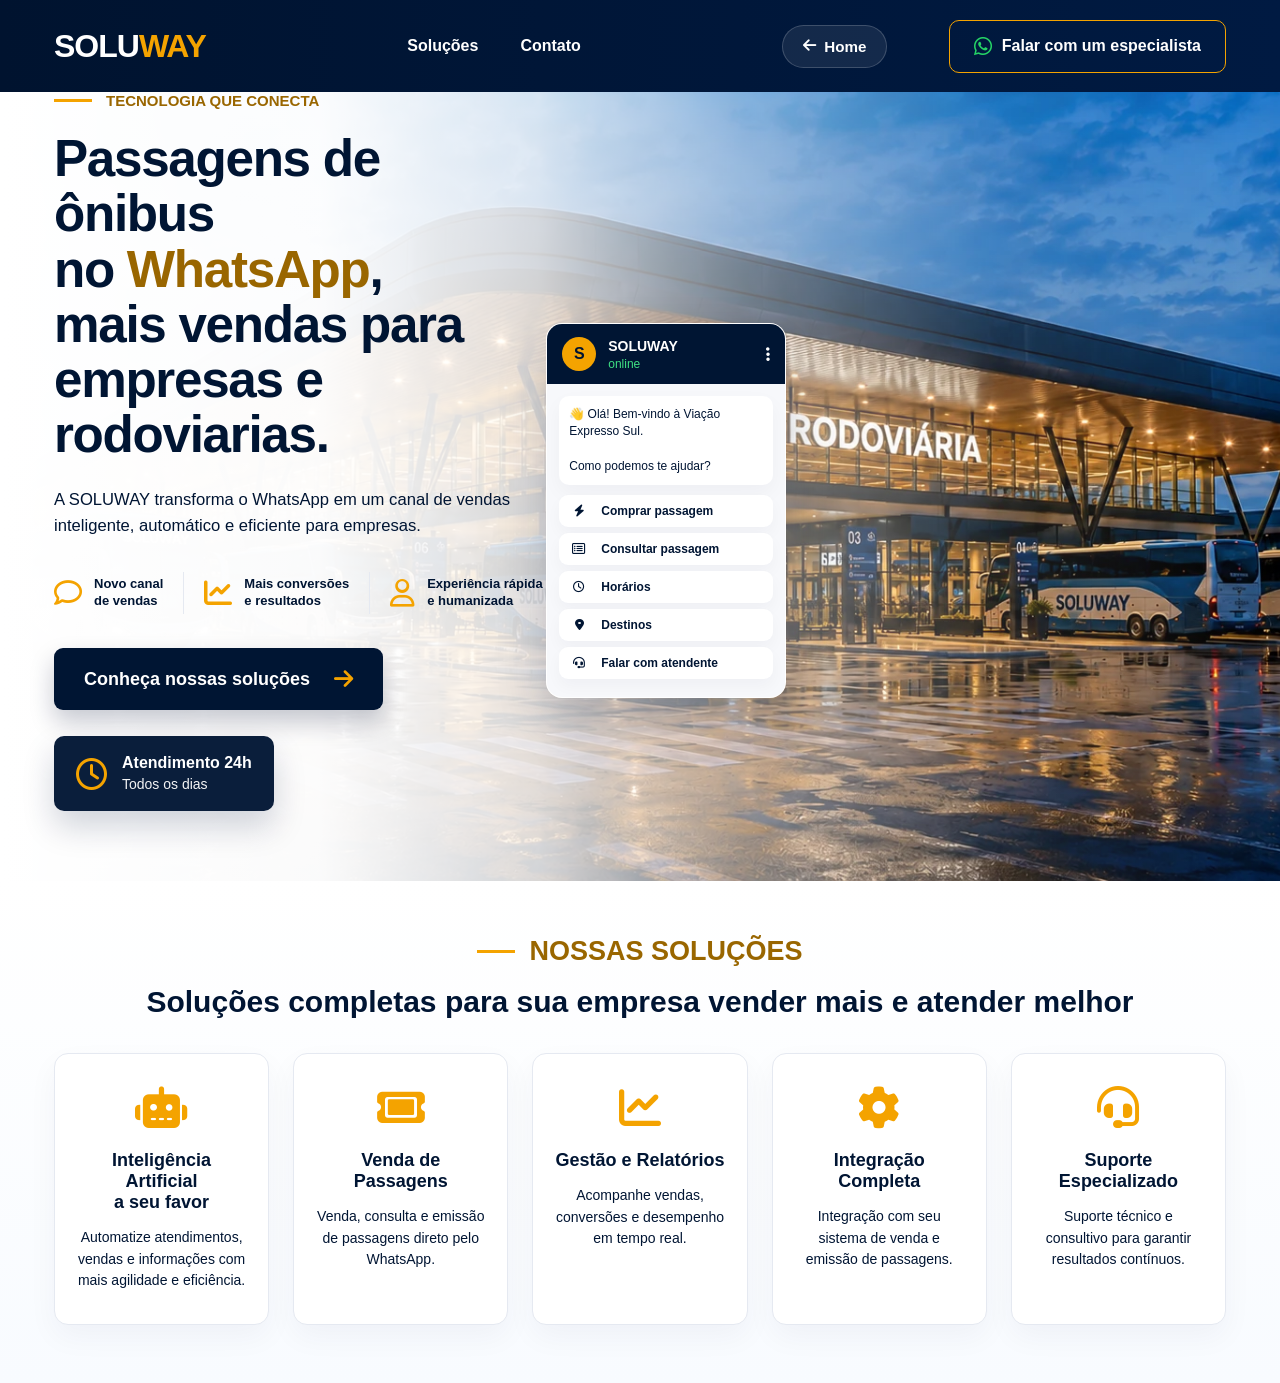
<file: index.html>
<!doctype html>
<html lang="pt-BR">
  <head>
  <!-- Registro técnico de erros: SOLUWAY -->
  <script>
(function () {
  'use strict';
  var endpoint = 'https://api.soluway.com.br/api/monitoramento/erros';
  var nomes = ['Error', 'TypeError', 'ReferenceError', 'SyntaxError', 'RangeError',
    'URIError', 'EvalError', 'AggregateError'];
  var arquivos = ['index.html', 'script.js', 'home.css', 'style.css',
    'monitoramento-erros.js', 'img_rodoviaria.webp'];
  var minuto = 0, quantidade = 0, total = 0, repetidos = Object.create(null);

  function arquivoLocal(fonte) {
    if (!fonte) return 'index.html';
    try {
      var url = new URL(fonte, location.href);
      if (url.origin !== location.origin) return null;
      var nome = url.pathname.split('/').pop() || 'index.html';
      return arquivos.indexOf(nome) >= 0 ? nome : 'outro-arquivo';
    } catch (_) { return null; }
  }
  function enviar(tipo, nome, arquivo, linha, coluna) {
    if (!arquivo || typeof window.fetch !== 'function') return;
    var atual = Math.floor(Date.now() / 60000);
    if (atual !== minuto) {
      minuto = atual; quantidade = 0; repetidos = Object.create(null);
    }
    var n = nomes.indexOf(nome) >= 0 ? nome : 'OutroErro';
    var l = Number.isInteger(linha) && linha >= 0 && linha <= 10000000 ? linha : 0;
    var c = Number.isInteger(coluna) && coluna >= 0 && coluna <= 10000000 ? coluna : 0;
    var chave = [tipo, n, arquivo, l, c].join(':');
    if (quantidade >= 5 || total >= 10 || repetidos[chave]) return;
    repetidos[chave] = true; quantidade += 1; total += 1;
    var pagina = location.pathname === '/lgpd.html' ? '/lgpd.html' :
      location.pathname === '/' || location.pathname === '/index.html' ? '/' : '/outra-pagina';
    try {
      window.fetch(endpoint, {
        method: 'POST', mode: 'cors', credentials: 'omit', keepalive: true,
        headers: { 'Content-Type': 'application/json' },
        body: JSON.stringify({ versao: 1, tipo: tipo, nome: n, pagina: pagina,
          arquivo: arquivo, linha: l, coluna: c })
      }).catch(function () {});
    } catch (_) {}
  }
  window.addEventListener('error', function (evento) {
    try {
      var alvo = evento.target;
      if (alvo && alvo !== window && /^(SCRIPT|LINK|IMG)$/.test(alvo.tagName || '')) {
        enviar('recurso', 'Error', arquivoLocal(alvo.src || alvo.href), 0, 0);
        return;
      }
      var nome = evento.error && evento.error.name;
      enviar('javascript', nome || 'Error', arquivoLocal(evento.filename), evento.lineno, evento.colno);
    } catch (_) {}
  }, true);
  window.addEventListener('unhandledrejection', function (evento) {
    try {
      var motivo = evento.reason;
      enviar('promise', motivo && motivo.name || 'OutroErro', 'outro-arquivo', 0, 0);
    } catch (_) {}
  });
  // Teste voluntário de envio; não lança erro nem interrompe o site.
  try {
    if (new URLSearchParams(location.search).get('teste_monitoramento') === '1') {
      enviar('teste', 'Error', 'index.html', 0, 0);
    }
  } catch (_) {}
})();

  </script>

  <!-- Google Analytics: SOLUWAY — Sites públicos -->
    <script async src="https://www.googletagmanager.com/gtm.js?id=G-0V5ZH171MF"></script>
    <script>
      window.dataLayer = window.dataLayer || [];
      function gtag(){dataLayer.push(arguments);}
      gtag('js', new Date());
      document.addEventListener('click', function (event) {
        const link = event.target.closest('a[href]');
        if (!link) return;
        const url = new URL(link.href, location.href);
        if (url.hostname !== 'wa.me' && url.hostname !== 'api.whatsapp.com') return;
        gtag('event', 'whatsapp_click', {
          send_to: 'G-0V5ZH171MF',
          site_name: 'rodoviaria',
          button_id: link.id || link.className || 'contato',
          contact_channel: 'whatsapp'
        });
      }, true);
    </script>
    <meta charset="UTF-8" />
    <meta name="viewport" content="width=device-width, initial-scale=1.0" />
    <title>SOLUWAY | Passagens de ônibus no WhatsApp</title>
    <meta name="description" content="Modernize o atendimento da sua rodoviária com a SOLUWAY. Venda passagens de ônibus pelo WhatsApp com automação e integração para facilitar a operação." />

    <link rel="stylesheet" href="css/style.css?v=20261112-mobile1" />

    <link
      rel="stylesheet"
      href="https://cdnjs.cloudflare.com/ajax/libs/font-awesome/6.5.1/css/all.min.css"
    />
  </head>

  <body>



    
 
    <!-- HEADER -->
    <header class="header">
      <div class="logo">
        <span>SOLU<span>WAY</span></span>
      </div>

      <nav class="nav">
        <a href="#solucoes">Soluções</a>
        <a href="https://wa.me/555191456354?text=Ol%C3%A1%21%20Gostaria%20de%20falar%20com%20um%20especialista%20da%20SOLUWAY." target="_blank" rel="noopener" id="whatsapp-contato-menu">Contato</a>
      </nav>
 <a href="https://soluway.com.br" class="btn-voltar-home">
  <i class="fa-solid fa-arrow-left"></i>
  Home
</a>

      <a
        href="https://wa.me/555191456354?text=Ol%C3%A1%21%20Gostaria%20de%20falar%20com%20um%20especialista%20da%20SOLUWAY."
        target="_blank"
        id="whatsapp-fale-conosco-header"
        class="btn-whatsapp"
        rel="noopener"
      >
        <i class="fa-brands fa-whatsapp"></i>
        Falar com um especialista
      </a>
    </header>

    <!-- HERO -->
    <main class="hero">
      <!-- COLUNA ESQUERDA -->
      <section class="hero-content">
        <div class="tag">
          <span></span>
          TECNOLOGIA QUE CONECTA
        </div>

        <h1>
          Passagens de ônibus <br />
          no <strong>WhatsApp</strong>, <br />
          mais vendas para <br />
          empresas e rodoviarias.
        </h1>

        <p>
          A SOLUWAY transforma o WhatsApp em um canal de vendas inteligente,
          automático e eficiente para empresas.
        </p>

        <div class="benefits">
          <div class="benefit-item">
            <i class="fa-regular fa-comment"></i>
            <span>Novo canal<br />de vendas</span>
          </div>

          <div class="benefit-line"></div>

          <div class="benefit-item">
            <i class="fa-solid fa-chart-line"></i>
            <span>Mais conversões<br />e resultados</span>
          </div>

          <div class="benefit-line"></div>

          <div class="benefit-item">
            <i class="fa-regular fa-user"></i>
            <span>Experiência rápida<br />e humanizada</span>
          </div>
        </div>

        <a href="#solucoes" class="main-button">
          Conheça nossas soluções
          <i class="fa-solid fa-arrow-right"></i>
        </a>

        <div class="mini-card mini-card-left">
          <i class="fa-regular fa-clock"></i>
          <div>
            <strong>Atendimento 24h</strong>
            <span>Todos os dias</span>
          </div>
        </div>
      </section>

      <!-- CARD WHATSAPP CENTRAL -->
      <section class="whatsapp-center">
        <div class="whatsapp-card">
          <div class="phone-header">
            <div class="brand-circle">S</div>
            <div>
              <strong>SOLUWAY</strong>
              <small>online</small>
            </div>
            <i class="fa-solid fa-ellipsis-vertical"></i>
          </div>

          <div class="phone-body">
            <div class="message">
              👋 Olá! Bem-vindo à Viação Expresso Sul.<br /><br />
              Como podemos te ajudar?
            </div>

            <button>
              <i class="fa-solid fa-bolt"></i>
              Comprar passagem
            </button>

            <button>
              <i class="fa-regular fa-rectangle-list"></i>
              Consultar passagem
            </button>

            <button>
              <i class="fa-regular fa-clock"></i>
              Horários
            </button>

            <button>
              <i class="fa-solid fa-location-dot"></i>
              Destinos
            </button>

            <button>
              <i class="fa-solid fa-headset"></i>
              Falar com atendente</button
            >
          </div>
        </div>
      </section>

      <section class="hero-visual">
        <img
          class="station-img"
          src="assets/img_rodoviaria.webp"
          alt="Rodoviária moderna com ônibus"
        />
      </section>
    </main>

    <!-- SERVIÇOS -->
    <section class="services" id="solucoes">
      <div class="services-title">
        <div class="tag center">
          <span></span>
          NOSSAS SOLUÇÕES
        </div>

        <h2>
          Soluções completas para sua empresa vender mais e atender melhor
        </h2>
      </div>

      <div class="services-grid">
        <div class="service-card">
          <i class="fa-solid fa-robot"></i>
          <h3>Inteligência Artificial<br />a seu favor</h3>
          <p>
            Automatize atendimentos, vendas e informações com mais agilidade e
            eficiência.
          </p>
        </div>

        <div class="service-card">
          <i class="fa-solid fa-ticket"></i>
          <h3>Venda de Passagens</h3>
          <p>Venda, consulta e emissão de passagens direto pelo WhatsApp.</p>
        </div>

        <div class="service-card">
          <i class="fa-solid fa-chart-line"></i>
          <h3>Gestão e Relatórios</h3>
          <p>Acompanhe vendas, conversões e desempenho em tempo real.</p>
        </div>

        <div class="service-card">
          <i class="fa-solid fa-gear"></i>
          <h3>Integração Completa</h3>
          <p>Integração com seu sistema de venda e emissão de passagens.</p>
        </div>

        <div class="service-card">
          <i class="fa-solid fa-headset"></i>
          <h3>Suporte Especializado</h3>
          <p>
            Suporte técnico e consultivo para garantir resultados contínuos.
          </p>
        </div>
      </div>
    </section>
    <script defer src="script.js"></script>
  </body>
</html>
</file>
<file: css/style.css>
* {
  margin: 0;
  padding: 0;
  box-sizing: border-box;
}

:root {
  --navy: #001533;
  --navy-light: #001f4d;
  --gold: #f4a300;
  --white: #ffffff;
  --text: #061739;
  --muted: #5d6b85;
  --border: #e5e9f1;
  --whatsapp: #25d366;
}

body {
  font-family: Arial, Helvetica, sans-serif;
  background: var(--white);
  color: var(--text);
}

a {
  text-decoration: none;
  color: inherit;
}

/* =========================
   HEADER
========================= */

.header {
  position: fixed;
  top: 0;
  left: 0;
  width: 100%;
  z-index: 1000;
  height: 92px;
  background: linear-gradient(90deg, #00132f, #001a42);
  display: flex;
  align-items: center;
  justify-content: space-between;
  padding: 0 54px;
  color: var(--white);
}

.logo {
  display: flex;
  align-items: center;
  gap: 14px;
  font-size: 32px;
  font-weight: 900;
  letter-spacing: -1px;
}

.logo > span > span {
  color: var(--gold);
}

.logo-icon {
  width: 48px;
  height: 48px;
  background: linear-gradient(
    135deg,
    #ffffff 0%,
    #ffffff 45%,
    var(--gold) 45%,
    var(--gold) 100%
  );
  color: var(--navy);
  border-radius: 13px;
  display: flex;
  align-items: center;
  justify-content: center;
  font-weight: 900;
}

.nav {
  display: flex;
  align-items: center;
  gap: 42px;
  font-size: 16px;
  font-weight: 600;
}

.nav a {
  transition: 0.3s;
}

.nav a:hover {
  color: var(--gold);
}

.btn-whatsapp {
  border: 1.5px solid var(--gold);
  border-radius: 10px;
  padding: 15px 24px;
  display: flex;
  align-items: center;
  gap: 10px;
  font-weight: 800;
  transition: 0.3s;
}

.btn-whatsapp:hover {
  background: rgba(244, 163, 0, 0.12);
}

.btn-whatsapp i {
  color: var(--whatsapp);
  font-size: 21px;
}

/* =========================
   HERO
========================= */

.hero {
  min-height: calc(100vh - 92px);
  width: 100%;
  display: flex;
  align-items: center;
  position: relative;
  overflow: hidden;
  padding-bottom: 0;
}

/* Fundo com ônibus ocupando toda a hero */
.hero-visual {
  position: absolute;
  inset: 0;
  width: 100%;
  height: 100%;
  overflow: hidden;
  z-index: 1;
}

.hero-visual .bus-bg {
  position: absolute;
  inset: 0;
  width: 100%;
  height: 100%;
  object-fit: cover;
  object-position: center right;
  z-index: 1;
  display: block;
}

/* Degradê por cima dos ônibus */
.hero-visual::before {
  content: "";
  position: absolute;
  inset: 0;
  background: linear-gradient(
    90deg,
    #ffffff 0%,
    rgba(255, 255, 255, 0.98) 24%,
    rgba(255, 255, 255, 0.82) 38%,
    rgba(255, 255, 255, 0.48) 52%,
    rgba(255, 255, 255, 0.18) 64%,
    rgba(255, 255, 255, 0) 78%
  );
  z-index: 2;
  pointer-events: none;
}

/* Profissional por cima do fundo */
.hero-visual .person-img {
  position: absolute;
  right: -110px;
  bottom: 0;
  height: 670px;
  width: auto;
  object-fit: contain;
  z-index: 8;
  display: block;
}

/* Esconde badge antigo, caso ainda esteja dentro do hero-visual */
.hero-visual .mini-card {
  display: none;
}

/* Botão verde flutuante */
.hero-visual .floating-whatsapp {
  position: absolute;
  right: 32px;
  bottom: 36px;
  width: 64px;
  height: 64px;
  background: var(--whatsapp);
  color: var(--white);
  border-radius: 50%;
  display: flex;
  align-items: center;
  justify-content: center;
  font-size: 38px;
  z-index: 25;
  box-shadow: 0 14px 28px rgba(0, 120, 55, 0.28);
}

/* Conteúdo da esquerda */
.hero-content {
  grid-column: 1 / 2;
  grid-row: 1;
  padding: 64px 0 40px 54px;
  position: relative;
  z-index: 30;
}

.tag {
  display: flex;
  align-items: center;
  gap: 14px;
  color: #996600;
  font-size: 15px;
  font-weight: 900;
  margin-bottom: 22px;
}

.tag span {
  width: 38px;
  height: 3px;
  background: var(--gold);
  display: block;
}

.tag.center {
  justify-content: center;
  font-size: 27px;
}

.hero h1 {
  font-size: 48px;
  line-height: 1.12;
  color: var(--navy);
  font-weight: 900;
  letter-spacing: -1.3px;
  margin-bottom: 24px;
}

.hero h1 strong {
  color: #996600;
}

.hero p {
  max-width: 500px;
  font-size: 18px;
  line-height: 1.55;
  color: var(--navy);
  margin-bottom: 34px;
}

.benefits {
  display: flex;
  align-items: center;
  gap: 20px;
  margin-bottom: 34px;
}

.benefit-item {
  display: flex;
  align-items: center;
  gap: 12px;
}

.benefit-item i {
  color: var(--gold);
  font-size: 28px;
}

.benefit-item span {
  font-size: 13px;
  line-height: 1.3;
  font-weight: 800;
  color: var(--navy);
}

.benefit-line {
  width: 1px;
  height: 42px;
  background: var(--border);
}

.main-button {
  width: fit-content;
  background: var(--navy);
  color: var(--white);
  padding: 20px 30px;
  border-radius: 9px;
  display: flex;
  align-items: center;
  gap: 24px;
  font-size: 18px;
  font-weight: 900;
  box-shadow: 0 12px 25px rgba(0, 15, 50, 0.22);
  transition: 0.3s;
}

.main-button i {
  color: var(--gold);
  font-size: 22px;
}

.main-button:hover {
  background: #00245c;
  transform: translateY(-3px);
}

/* Badge Atendimento 24h abaixo do botão */
.hero-content .mini-card-left {
  position: relative;
  margin-top: 26px;
  margin-bottom: 70px;
  width: fit-content;
  background: rgba(0, 21, 51, 0.96);
  color: #ffffff;
  border-radius: 10px;
  padding: 18px 22px;
  display: flex;
  align-items: center;
  gap: 14px;
  z-index: 50;
  box-shadow: 0 16px 32px rgba(0, 20, 60, 0.18);
}

.hero-content .mini-card-left i {
  color: var(--gold);
  font-size: 32px;
}

.hero-content .mini-card-left strong {
  display: block;
  font-size: 16px;
  margin-bottom: 3px;
}

.hero-content .mini-card-left span {
  font-size: 14px;
  opacity: 0.95;
}

/* =========================
   CARD WHATSAPP CENTRAL
========================= */

.whatsapp-center {
  grid-column: 2 / 3;
  grid-row: 1;
  position: relative;
  z-index: 40;
  display: flex;
  align-items: center;
  justify-content: center;
  padding-top: 10px;
  transform: translateX(-120px);
}

.whatsapp-card {
  width: 275px;
  background: rgba(255, 255, 255, 0.96);
  backdrop-filter: blur(3px);
  border-radius: 16px;
  box-shadow: 0 22px 50px rgba(0, 20, 60, 0.18);
  overflow: hidden;
  border: 1px solid rgba(255, 255, 255, 0.95);
  transform: scale(0.98);
  transform-origin: center center;
}

.phone-header {
  background: var(--navy);
  color: var(--white);
  padding: 13px 15px;
  display: flex;
  align-items: center;
  gap: 12px;
}

.phone-header strong {
  font-size: 14px;
}

.phone-header small {
  display: block;
  font-size: 12px;
  color: #3ee083;
  margin-top: 2px;
}

.phone-header .fa-ellipsis-vertical {
  margin-left: auto;
}

.brand-circle {
  width: 34px;
  height: 34px;
  background: var(--gold);
  color: var(--navy);
  border-radius: 50%;
  display: flex;
  align-items: center;
  justify-content: center;
  font-weight: 900;
}

.phone-body {
  padding: 14px;
  background: rgba(247, 248, 251, 0.98);
}

.message {
  background: var(--white);
  border-radius: 10px;
  padding: 13px;
  font-size: 12.5px;
  line-height: 1.45;
  color: var(--navy);
  margin-bottom: 14px;
  box-shadow: 0 8px 20px rgba(0, 20, 60, 0.04);
}

.phone-body button {
  width: 100%;
  border: none;
  background: var(--white);
  color: var(--navy);
  border-radius: 9px;
  padding: 11px 12px;
  margin-bottom: 8px;
  font-size: 12.5px;
  font-weight: 900;
  display: flex;
  align-items: center;
  gap: 12px;
  cursor: pointer;
  box-shadow: 0 7px 15px rgba(0, 20, 60, 0.035);
}

.phone-body button:last-child {
  margin-bottom: 0;
}

.phone-body button i {
  width: 20px;
  color: var(--navy);
  text-align: center;
}

/* =========================
   SERVICES
========================= */

.services {
  margin-top: 70px;
  padding: 55px 54px 58px;
  background: linear-gradient(180deg, #ffffff 0%, #f8fbff 100%);
}

.services-title {
  text-align: center;
  margin-bottom: 32px;
}

.services-title .tag {
  margin-bottom: 16px;
}

.services-title h2 {
  color: var(--navy);
  font-size: 30px;
  line-height: 1.25;
  font-weight: 900;
}

.services-grid {
  display: grid;
  grid-template-columns: repeat(5, 1fr);
  gap: 24px;
  max-width: 1220px;
  margin: 0 auto;
}

.service-card {
  background: var(--white);
  border: 1px solid var(--border);
  border-radius: 14px;
  padding: 32px 22px;
  text-align: center;
  min-height: 220px;
  box-shadow: 0 12px 30px rgba(0, 20, 60, 0.045);
  transition: 0.3s;
}

.service-card:hover {
  transform: translateY(-6px);
  box-shadow: 0 18px 38px rgba(0, 20, 60, 0.09);
}

.service-card i {
  color: var(--gold);
  font-size: 42px;
  margin-bottom: 22px;
}

.service-card h3 {
  color: var(--navy);
  font-size: 18px;
  font-weight: 900;
  margin-bottom: 14px;
}

.service-card p {
  color: var(--navy);
  font-size: 14px;
  line-height: 1.55;
}

/* =========================
   RESPONSIVO
========================= */

@media (max-width: 1200px) {
  .hero {
    grid-template-columns: 40% 30% 30%;
  }

  .hero h1 {
    font-size: 42px;
  }

  .services-grid {
    grid-template-columns: repeat(3, 1fr);
  }
}

@media (max-width: 980px) {
  .header {
    height: auto;
    padding: 24px;
    flex-direction: column;
    gap: 22px;
  }

  .nav {
    flex-wrap: wrap;
    justify-content: center;
    gap: 22px;
  }

  .hero {
  min-height: calc(100vh - 92px);
  overflow: hidden !important;
  padding-bottom: 0;
}

  .hero-visual {
    position: relative;
    height: 520px;
    min-height: 520px;
    order: 3;
  }

  .hero-visual .bus-bg {
  height: 100%;
}

  .hero-visual .person-img {
    right: 20px;
    height: 500px;
  }

  .hero-content {
    padding: 44px 24px 20px;
    order: 1;
  }

  .hero h1 {
    font-size: 38px;
  }

  .benefits {
    flex-direction: column;
    align-items: flex-start;
  }

  .benefit-line {
    display: none;
  }

  .whatsapp-center {
    padding: 20px 24px;
    order: 2;
  }

  .whatsapp-card {
    width: 100%;
    max-width: 330px;
    transform: none;
  }

  .hero-visual .floating-whatsapp {
    position: fixed;
    right: 22px;
    bottom: 22px;
  }

  .services {
    margin-top: 0;
    padding: 34px 24px 48px;
  }

  .services-grid {
    grid-template-columns: 1fr;
  }
}

@media (max-width: 620px) {
  .logo {
    font-size: 28px;
  }

  .logo-icon {
    width: 44px;
    height: 44px;
  }

  .hero h1 {
    font-size: 34px;
  }

  .hero p {
    font-size: 16px;
  }

  .main-button {
    width: 100%;
    justify-content: center;
  }

  .services-title h2 {
    font-size: 24px;
  }

  .hero-content .mini-card-left {
    width: auto;
  }
}
/* CARDS DE SERVIÇOS LADO A LADO NO DESKTOP */

.services-grid {
  display: grid;
  grid-template-columns: repeat(5, 1fr);
  gap: 24px;
  max-width: 1220px;
  margin: 0 auto;
}

.service-card {
  width: 100%;
}
@media (max-width: 980px) {
  .services-grid {
    grid-template-columns: repeat(2, 1fr);
  }
}

@media (max-width: 620px) {
  .services-grid {
    grid-template-columns: 1fr;
  }
}
/* FORÇAR CARDS DE SERVIÇOS LADO A LADO */

.services-grid {
  display: grid !important;
  grid-template-columns: repeat(5, minmax(0, 1fr)) !important;
  gap: 24px !important;
  max-width: 1220px !important;
  margin: 0 auto !important;
}

.service-card {
  width: 100% !important;
  min-height: 220px !important;
}

@media (max-width: 1100px) {
  .services-grid {
    grid-template-columns: repeat(2, minmax(0, 1fr)) !important;
  }
}

@media (max-width: 620px) {
  .services-grid {
    grid-template-columns: 1fr !important;
  }
}

.hero {
  min-height: calc(100vh - 92px);
  overflow: hidden !important;
  padding-bottom: 0;
}

.hero-content,
.hero-container,
.hero-wrapper {
  height: auto !important;
  min-height: auto !important;
  overflow: visible !important;
}

.hero-stats,
.hero-benefits,
.benefits-row,
.info-cards {
  flex-wrap: wrap;
  margin-bottom: 40px;
}
.btn-voltar-home {
  display: inline-flex;
  align-items: center;
  gap: 8px;

  margin-right: -140px;

  padding: 12px 20px;

  background: rgba(255, 255, 255, 0.08);
  color: #ffffff;

  text-decoration: none;
  font-size: 0.95rem;
  font-weight: 700;

  border: 1px solid rgba(255, 255, 255, 0.18);
  border-radius: 999px;

  transition: all 0.3s ease;
}

.btn-voltar-home:hover {
  background: #f5a800;
  color: #001b3a;
}

<section class="hero-visual">
  <img
    class="station-img"
    src="assets/img_rodoviaria.png"
    alt="Rodoviária moderna com ônibus"
  />
</section>

/* AJUSTE FINAL HERO - SOLUWAY RODOVIÁRIA */

html,
body {
  width: 100%;
  max-width: 100%;
  overflow-x: hidden;
}

.hero {
  width: 100%;
  min-height: calc(100vh - 40px);
  position: relative;
  display: flex;
  align-items: center;
  overflow: hidden !important;
  padding-bottom: 0 !important;
  margin-bottom: 0 !important;
}

.hero-visual {
  position: absolute;
  inset: 0;
  width: 100%;
  height: 100%;
  overflow: hidden;
  z-index: 1;
}

.hero-visual .bus-bg {
  position: absolute;
  inset: 0;
  width: 100%;
  height: 100%;
  object-fit: cover;
  object-position: center right;
  display: block;
  z-index: 1;
}

.hero-visual .person-img {
  position: absolute;
  right: -40px;
  bottom: 0;
  height: 88%;
  width: auto;
  object-fit: contain;
  display: block;
  z-index: 8;
}

.hero-content,
.whatsapp-center {
  position: relative;
  z-index: 30;
}

.services {
  margin-top: 0 !important;
}
/* AJUSTE FINAL HERO - RODOVIÁRIA */

html,
body {
  width: 100%;
  max-width: 100%;
  overflow-x: hidden;
}

.hero {
  width: 100%;
  min-height: calc(100vh - 92px);
  position: relative;
  display: flex;
  align-items: center;
  overflow: hidden !important;
  padding-bottom: 0 !important;
  margin-bottom: 0 !important;
}

.hero-visual {
  position: absolute;
  inset: 0;
  width: 100%;
  height: 100%;
  overflow: hidden;
  z-index: 1;
}

.hero-visual .station-img {
  position: absolute;
  inset: 0;
  width: 100%;
  height: 100%;
  object-fit: cover;
  object-position: center 68%;
  display: block;
  z-index: 1;
}

.hero-visual::before {
  content: "";
  position: absolute;
  inset: 0;
  background: linear-gradient(
    90deg,
    #ffffff 0%,
    rgba(255, 255, 255, 0.98) 24%,
    rgba(255, 255, 255, 0.82) 40%,
    rgba(255, 255, 255, 0.45) 58%,
    rgba(255, 255, 255, 0.08) 78%,
    rgba(255, 255, 255, 0) 100%
  );
  z-index: 2;
  pointer-events: none;
}

.hero-content,
.whatsapp-center {
  position: relative;
  z-index: 30;
}

.services {
  margin-top: 0 !important;
}

/* =========================
   RESPONSIVIDADE GERAL - HERO RODOVIÁRIA
========================= */

html,
body {
  width: 100%;
  max-width: 100%;
  overflow-x: hidden;
}

.hero {
  width: 100%;
  min-height: calc(100vh - 92px);
  position: relative;
  display: grid;
  grid-template-columns: minmax(320px, 42%) minmax(260px, 28%) minmax(220px, 30%);
  align-items: center;
  overflow: hidden !important;
  padding: 92px 54px 0;
  margin: 0;
}

.hero-visual {
  position: absolute;
  inset: 0;
  width: 100%;
  height: 100%;
  overflow: hidden;
  z-index: 1;
}

.hero-visual .station-img {
  position: absolute;
  inset: 0;
  width: 100%;
  height: 100%;
  object-fit: cover;
  object-position: center 64%;
  display: block;
  z-index: 1;
}

.hero-visual::before {
  content: "";
  position: absolute;
  inset: 0;
  background: linear-gradient(
    90deg,
    #ffffff 0%,
    rgba(255, 255, 255, 0.98) 25%,
    rgba(255, 255, 255, 0.82) 42%,
    rgba(255, 255, 255, 0.45) 58%,
    rgba(255, 255, 255, 0.1) 78%,
    rgba(255, 255, 255, 0) 100%
  );
  z-index: 2;
  pointer-events: none;
}

.hero-content {
  grid-column: 1 / 2;
  position: relative;
  z-index: 30;
  padding: 0;
  max-width: 560px;
}

.whatsapp-center {
  grid-column: 2 / 3;
  position: relative;
  z-index: 35;
  display: flex;
  justify-content: center;
  align-items: center;
  padding: 0;
}

.hero h1 {
  font-size: clamp(2.4rem, 4vw, 4.8rem);
  line-height: 1.08;
}

.hero p {
  font-size: clamp(1rem, 1.3vw, 1.25rem);
  max-width: 560px;
}

.services {
  margin-top: 0 !important;
}

/* =========================
   TABLET
========================= */

@media (max-width: 1100px) {
  .header {
    padding: 0 28px;
  }

  .nav {
    gap: 24px;
  }

  .hero {
    min-height: auto;
    grid-template-columns: 1fr 330px;
    padding: 130px 28px 60px;
    gap: 32px;
  }

  .hero-content {
    grid-column: 1 / 2;
  }

  .whatsapp-center {
    grid-column: 2 / 3;
  }

  .hero-visual .station-img {
    object-position: center right;
  }

  .hero h1 {
    font-size: clamp(2.2rem, 5vw, 3.4rem);
  }

  .benefits {
    flex-wrap: wrap;
  }
}/* =========================
   CELULAR
========================= */

@media (max-width: 768px) {
  .header {
    position: relative;
    height: auto;
    padding: 22px;
    flex-direction: column;
    gap: 18px;
  }

  .nav {
    flex-wrap: wrap;
    justify-content: center;
    gap: 18px;
    font-size: 14px;
  }

  .btn-voltar-home {
    margin-right: 0;
  }

  .hero {
    min-height: auto;
    display: flex;
    flex-direction: column;
    padding: 42px 22px 0;
    gap: 28px;
    overflow: hidden !important;
  }

  .hero-visual {
    position: relative;
    order: 3;
    width: calc(100% + 44px);
    height: 360px;
    margin: 10px -22px 0;
  }

  .hero-visual .station-img {
    width: 100%;
    height: 100%;
    object-fit: cover;
    object-position: center bottom;
  }

  .hero-visual::before {
    background: linear-gradient(
      180deg,
      rgba(255, 255, 255, 0.95) 0%,
      rgba(255, 255, 255, 0.55) 38%,
      rgba(255, 255, 255, 0) 100%
    );
  }

  .hero-content {
    order: 1;
    width: 100%;
    max-width: 100%;
    padding: 0;
  }

  .whatsapp-center {
    order: 2;
    width: 100%;
    padding: 0;
  }

  .whatsapp-card {
    width: 100%;
    max-width: 340px;
    transform: none;
  }

  .hero h1 {
    font-size: clamp(2rem, 10vw, 3rem);
  }

  .hero p {
    font-size: 1rem;
  }

  .benefits {
    flex-direction: column;
    align-items: flex-start;
    gap: 16px;
  }

  .benefit-line {
    display: none;
  }

  .main-button {
    width: 100%;
    justify-content: center;
  }

  .hero-content .mini-card-left {
    margin-bottom: 0;
  }

  .services {
    padding: 42px 22px 48px;
  }
}@media (max-width: 480px) {
  .logo {
    font-size: 26px;
  }

  .hero {
    padding: 34px 18px 0;
  }

  .hero h1 {
    font-size: 2.1rem;
  }

  .tag {
    font-size: 13px;
  }

  .hero-visual {
    width: calc(100% + 36px);
    height: 300px;
    margin-left: -18px;
    margin-right: -18px;
  }

  .whatsapp-card {
    max-width: 100%;
  }
}
/* AJUSTE FINO HERO RODOVIÁRIA */

.hero {
  min-height: calc(100vh - 92px) !important;
  padding-bottom: 0 !important;
  margin-bottom: 0 !important;
}

.hero-visual {
  height: 100% !important;
  min-height: 100% !important;
}

.hero-visual .station-img {
  height: 100% !important;
  object-fit: cover !important;
  object-position: center 62% !important;
}

.services {
  margin-top: 0 !important;
}
/* Mantém a demonstração na sua coluna, sem cobrir o texto. */
.whatsapp-center {
  transform: none;
  min-width: 0;
}
.hero-content {
  min-width: 0;
}
.benefits {
  flex-wrap: wrap;
}
@media (min-width: 769px) and (max-width: 980px) {
  .header {
    position: relative;
    padding: 24px 28px;
  }
  .hero {
    padding-top: 44px;
  }
  .btn-voltar-home {
    margin-right: 0;
  }
}

/* Card compacto abaixo do letreiro no computador. */
@media (min-width: 1101px) {
  .whatsapp-center {
    align-self: end;
    margin-bottom: 28px;
  }
  .whatsapp-card {
    width: 240px;
    transform: none;
  }
  .whatsapp-card .phone-body {
    padding: 12px;
  }
  .whatsapp-card .message {
    padding: 10px;
    margin-bottom: 10px;
    font-size: 12px;
  }
  .whatsapp-card .phone-body button {
    padding: 9px 10px;
    margin-bottom: 6px;
    font-size: 12px;
  }
}

/* Composição desktop: fundo levemente à esquerda e card central. */
@media (min-width: 1101px) {
  .hero-visual .station-img {
    width: 106%;
    max-width: none;
    left: 0;
    right: auto;
  }
  .whatsapp-center {
    align-self: center;
    justify-content: flex-start;
    margin-bottom: 0;
    transform: translateY(24px);
  }
}

/* Organização da página em telas pequenas. */
@media (max-width: 768px) {
  .header {
    display: grid;
    grid-template-columns: minmax(0, 1fr) auto;
    gap: 16px 12px;
    padding: 18px 20px;
    align-items: center;
  }
  .logo { grid-column: 1; grid-row: 1; font-size: 26px; }
  .btn-voltar-home {
    grid-column: 2; grid-row: 1;
    margin: 0; padding: 9px 12px; font-size: 13px;
  }
  .nav {
    grid-column: 1 / -1; grid-row: 2;
    gap: 10px 16px; font-size: 13px;
  }
  .btn-whatsapp {
    grid-column: 1 / -1; grid-row: 3;
    justify-content: center;
    padding: 12px; font-size: 14px;
  }
  .hero {
    padding: 30px 20px 0;
    gap: 24px;
    min-height: auto !important;
  }
  .tag { font-size: 11px; gap: 10px; margin-bottom: 18px; }
  .tag span { width: 28px; }
  .hero h1 {
    font-size: clamp(28px, 7.8vw, 36px);
    line-height: 1.13;
    letter-spacing: -0.8px;
    margin-bottom: 20px;
  }
  .hero p { font-size: 15px; line-height: 1.55; margin-bottom: 24px; }
  .benefits { gap: 14px; margin-bottom: 24px; }
  .benefit-item { gap: 12px; }
  .benefit-item i { font-size: 24px; width: 28px; text-align: center; }
  .benefit-item span { font-size: 12px; }
  .main-button {
    padding: 16px; font-size: 15px; gap: 14px;
    text-align: center; box-shadow: 0 6px 16px rgba(0, 15, 50, 0.14);
  }
  .hero-content .mini-card-left {
    margin-top: 18px; padding: 14px 16px;
    box-shadow: none;
  }
  .hero-content .mini-card-left strong { font-size: 14px; }
  .hero-content .mini-card-left span { font-size: 12px; }
  .hero-content .mini-card-left i { font-size: 26px; }
  .whatsapp-center { transform: none; margin: 0; }
  .whatsapp-card {
    width: 100%; max-width: 300px;
    box-shadow: 0 10px 24px rgba(0, 20, 60, 0.1);
  }
  .phone-body { padding: 12px; }
  .message { padding: 10px; font-size: 12px; margin-bottom: 10px; }
  .phone-body button { padding: 10px; font-size: 12px; margin-bottom: 6px; }
  .hero-visual {
    width: calc(100% + 40px);
    height: 220px !important; min-height: 220px !important;
    margin: 0 -20px;
  }
  .hero-visual .station-img {
    width: 100%; left: 0;
    object-position: center 62% !important;
  }
  .services { padding: 30px 20px 36px; }
  .services-title { margin-bottom: 22px; }
  .services-title .tag { font-size: 17px; margin-bottom: 12px; }
  .services-title h2 { font-size: 22px; line-height: 1.3; }
  .services-grid { grid-template-columns: 1fr !important; gap: 14px !important; }
  .service-card {
    display: grid;
    grid-template-columns: 36px minmax(0, 1fr);
    gap: 8px 14px;
    padding: 20px 16px;
    min-height: 0 !important;
    text-align: left;
    box-shadow: 0 4px 14px rgba(0, 20, 60, 0.035);
  }
  .service-card > i { grid-column: 1; grid-row: 1 / 3; font-size: 28px; margin: 2px 0 0; }
  .service-card h3 { grid-column: 2; margin: 0; font-size: 16px; line-height: 1.3; }
  .service-card p { grid-column: 2; font-size: 13px; line-height: 1.5; }
}
</file>
